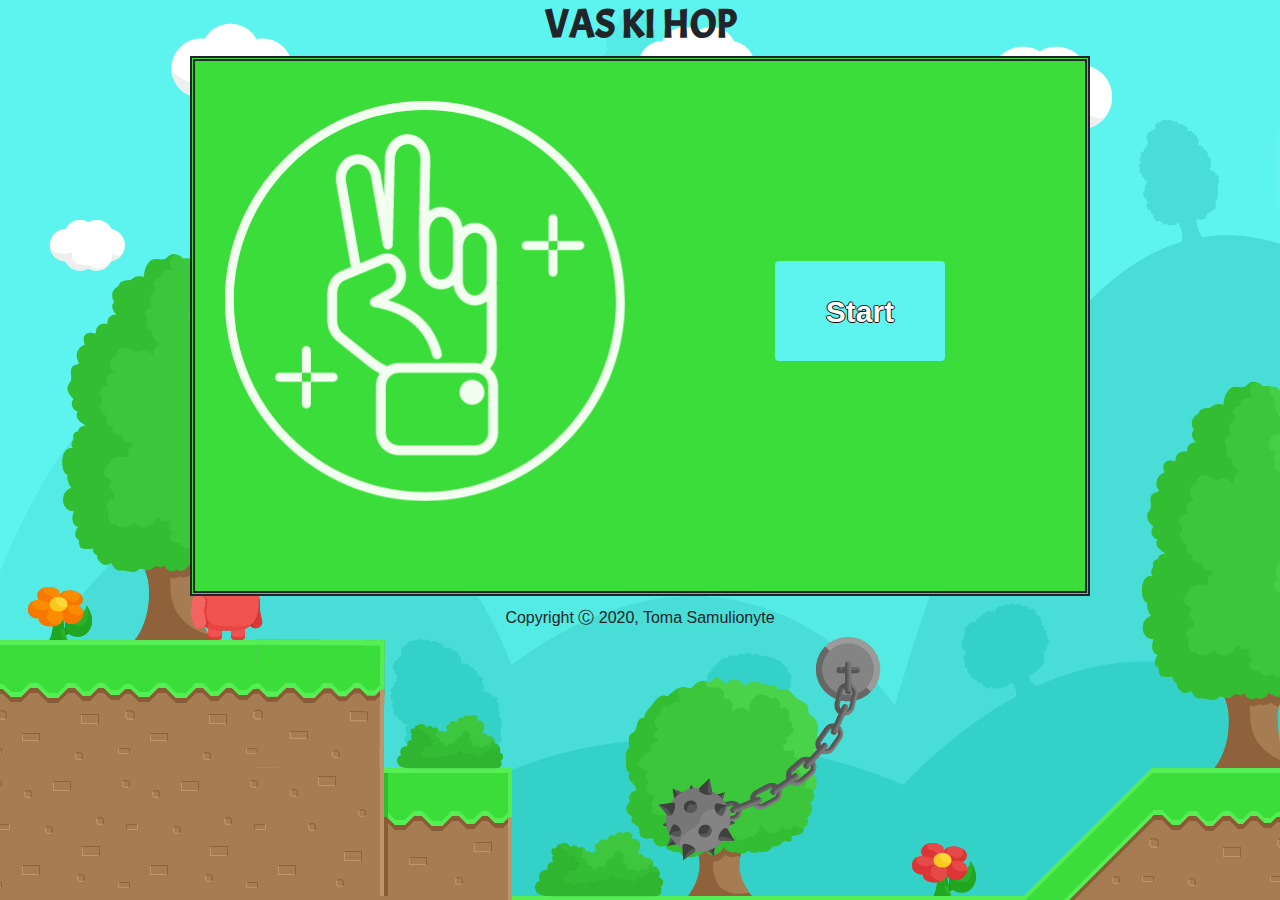
<file: index.html>
<!DOCTYPE html>
<html lang="en">

<head>
    <!-- Required meta tags -->
    <meta charset="utf-8">
    <meta name="viewport" content="width=device-width, initial-scale=1, shrink-to-fit=no">
    <link rel="stylesheet" href="CSS/normalize.css">
    <!-- Bootstrap CSS -->
    <link rel="stylesheet" href="https://stackpath.bootstrapcdn.com/bootstrap/4.3.1/css/bootstrap.min.css" integrity="sha384-ggOyR0iXCbMQv3Xipma34MD+dH/1fQ784/j6cY/iJTQUOhcWr7x9JvoRxT2MZw1T" crossorigin="anonymous">
    <link href="https://fonts.googleapis.com/css?family=Acme&display=swap" rel="stylesheet">
    <link rel="stylesheet" href="CSS/style.css">

    <title>Vas Ki Hop!</title>
</head>

<body>
    <header>
        <h1 class="logo text-uppercase">Vas Ki Hop</h1>
    </header>

    <main class="container">
        <!--  HomePage     -->
        <div class="show" id="homePage">
            <div class="content-container main-bg-color">

                <div class="flip-box item1">
                    <div class="flip-box-inner">
                        <div class="flip-box-front image-border">
                            <img src="IMG/finger.png" alt="Vaskihop">
                        </div>
                        <div class="flip-box-back">
                            <h2>Instruction</h2>
                            <p>How to play this game:</p>
                            <p>In this game player(You) plays vs. computer. <br>
                                If you want to play this game click "Start" button. <br>
                                In new window enter your name and click "Let's play" button. <br>
                                This game consists of 5 rounds and wins that (you or computer) who wins more rounds. <br>
                                In game window select one of button: well, paper or scissors. <br>
                            </p>
                            <ul>
                                <li>Well wins vs. scissors.</li>
                                <li>Paper wins vs. well.</li>
                                <li>Scissors wins. vs paper.</li>
                            </ul>
                        </div>
                    </div>
                </div>

                <div class="item2">
                    <button class="start-button" id="start">Start</button>
                </div>
            </div>
        </div>

        <!-- Enter player name     -->
        <div class="hide" id="inputPage">

            <div class="content-container main-bg-color">
                <div class="input-box">
                    <form id="form">
                        <label for="fname" class="display-4">What's your name?</label>
                        <br>
                        <input type="text" id="name" name="name" placeholder="Your name..">

                        <input type="button" value="Let's play" id="submit">
                    </form>
                </div>
            </div>
        </div>

        <!-- Game page   -->
        <div class="hide" id="gamePage">

            <div class="content-container main-bg-color">
                <div class="container-game">
                    <div class="first-element">
                        <figure>
                            <img src="IMG/finger.png" alt="Player" id="img-player" class="img-game">
                            <figcaption id="player"></figcaption>
                        </figure>
                    </div>
                    <div class="second-element hide" id="gameInfo">
                        <p class="h4 text-uppercase">Round: </p><span>
                            <p class="h4" id="round"></p>
                            <p class="h5">Winner of this round:</p>
                            <p class="h5" id="print-winner"></p>
                        </span>
                    </div>
                    <div class="third-element">
                        <figure>
                            <img src="IMG/finger.png" alt="Computer" id="img-computer" class="img-game">
                            <figcaption id="computer">Computer</figcaption>
                        </figure>
                    </div>
                </div>

                <section class="container-buttons show" id="gameButtons">
                    <button class="game-button" id="well" data-index="1">Well</button>
                    <button class="game-button" id="paper" data-index="2">Paper</button>
                    <button class="game-button" id="scissors" data-index="3">Scissors</button>
                </section>

                <section class="hide" id="resultButton">
                    <button class="result-button" id="result">Show me result</button>
                </section>

            </div>
        </div>

        <div class="hide" id="winnerPage">
            <div class="content-container main-bg-color">
                <div class="input-box">
                    <p class="display-4">And the winner is...</p>
                    <p class="display-4" id="winnerOfGame"></p>
                </div>
                <div class="container-buttons">
                    <button class="again-button" id="return">Play Again</button>
                </div>
            </div>
        </div>

    </main>

    <footer>
        <p class="text-center">Copyright &#9400; 2020, Toma Samulionyte</p>
    </footer>

    <!-- Optional JavaScript -->
    <script src="JS/script.js"></script>
    <!-- jQuery first, then Popper.js, then Bootstrap JS -->
    <script src="https://code.jquery.com/jquery-3.4.1.js" integrity="sha256-WpOohJOqMqqyKL9FccASB9O0KwACQJpFTUBLTYOVvVU=" crossorigin="anonymous"></script>
    <script src="https://cdnjs.cloudflare.com/ajax/libs/popper.js/1.14.7/umd/popper.min.js" integrity="sha384-UO2eT0CpHqdSJQ6hJty5KVphtPhzWj9WO1clHTMGa3JDZwrnQq4sF86dIHNDz0W1" crossorigin="anonymous"></script>
    <script src="https://stackpath.bootstrapcdn.com/bootstrap/4.3.1/js/bootstrap.min.js" integrity="sha384-JjSmVgyd0p3pXB1rRibZUAYoIIy6OrQ6VrjIEaFf/nJGzIxFDsf4x0xIM+B07jRM" crossorigin="anonymous"></script>
</body>

</html>
</file>
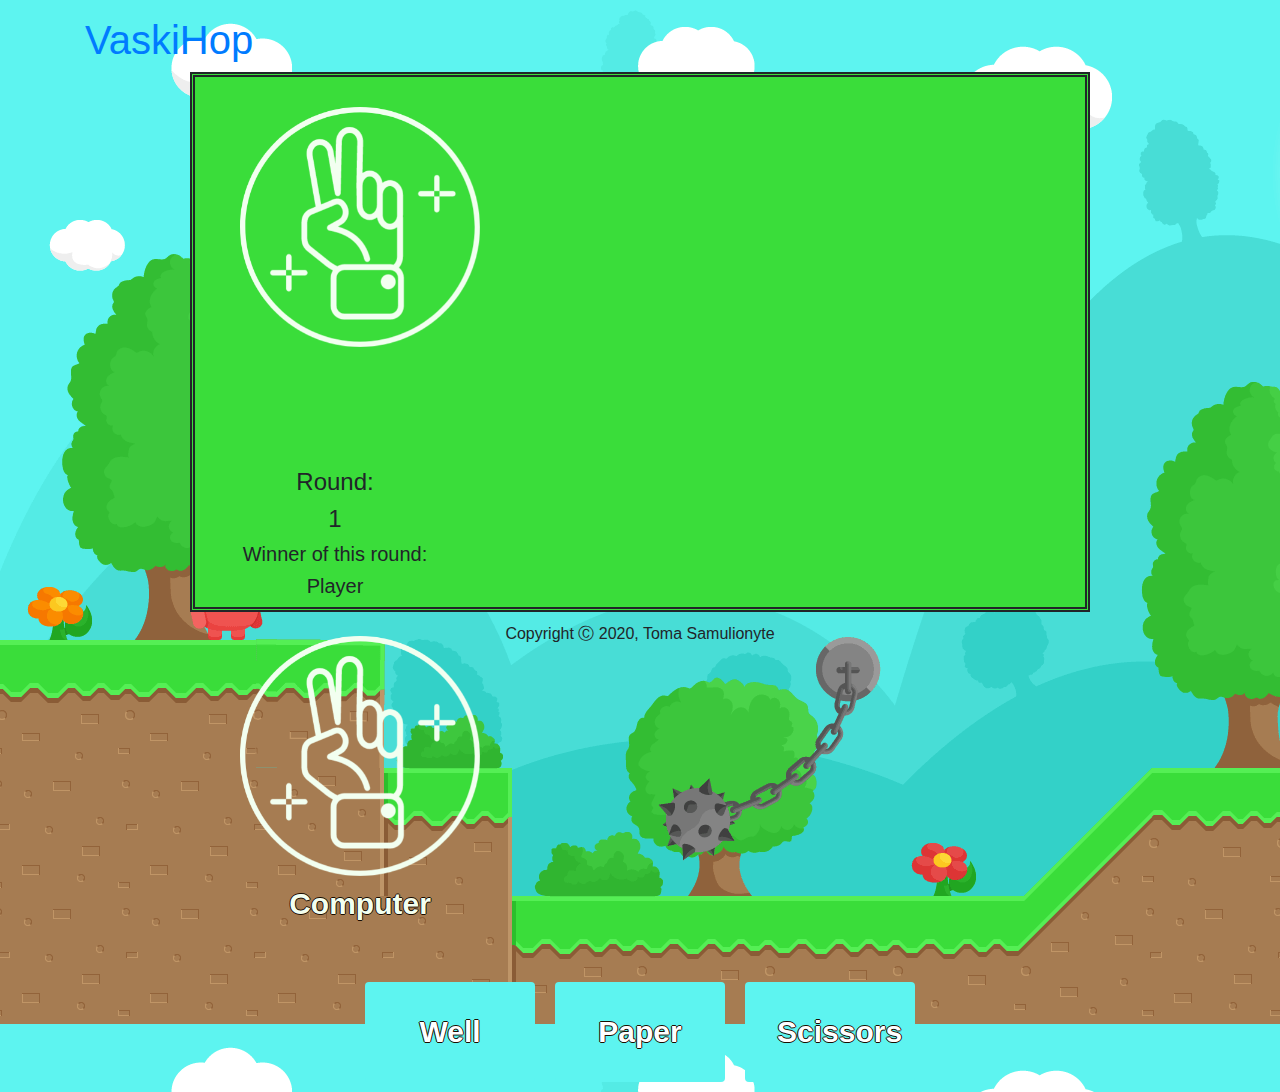
<file: PAGES/game.html>
<!doctype html>
<html lang="en">

<head>
    <!-- Required meta tags -->
    <meta charset="utf-8">
    <meta name="viewport" content="width=device-width, initial-scale=1, shrink-to-fit=no">
    <link rel="stylesheet" href="../CSS/normalize.css">
    <!-- Bootstrap CSS -->
    <link rel="stylesheet" href="https://stackpath.bootstrapcdn.com/bootstrap/4.3.1/css/bootstrap.min.css" integrity="sha384-ggOyR0iXCbMQv3Xipma34MD+dH/1fQ784/j6cY/iJTQUOhcWr7x9JvoRxT2MZw1T" crossorigin="anonymous">
    <link rel="stylesheet" href="../CSS/style.css">

    <title>Vas Ki Hop!</title>
</head>

<body>
    <header class="container">
        <h1 class="mt-3">
            <a href="../index.html">VaskiHop</a>
        </h1>
    </header>
    <main class="content-container main-bg-color">


        <div class="container">
            <div class="first-element">
                <figure>
                    <img src="../IMG/finger.png" alt="Player" id="img-player" class="img-game">
                    <figcaption id="player"></figcaption>
                </figure>
            </div>
            <div class="second-element">
                <p class="h4">Round: </p><span>
                    <p class="h4" id="round">1</p>
                    <p class="h5">Winner of this round:</p>
                    <p class="h5" id="print-winner">Player</p>
                </span>
            </div>
            <div class="third-element">
                <figure>
                    <img src="../IMG/finger.png" alt="Computer" id="img-computer" class="img-game">
                    <figcaption>Computer</figcaption>
                </figure>
            </div>
        </div>


        <section class="container-buttons">
            <button class="game-button" id="well">Well</button>
            <button class="game-button" id="paper">Paper</button>
            <button class="game-button" id="scissors">Scissors</button>
        </section>

    </main>

    <footer>
        <p class="text-center">Copyright &#9400; 2020, Toma Samulionyte</p>
    </footer>

    <!-- Optional JavaScript -->
    <!-- jQuery first, then Popper.js, then Bootstrap JS -->
    <script src="https://code.jquery.com/jquery-3.3.1.slim.min.js" integrity="sha384-q8i/X+965DzO0rT7abK41JStQIAqVgRVzpbzo5smXKp4YfRvH+8abtTE1Pi6jizo" crossorigin="anonymous"></script>
    <script src="https://cdnjs.cloudflare.com/ajax/libs/popper.js/1.14.7/umd/popper.min.js" integrity="sha384-UO2eT0CpHqdSJQ6hJty5KVphtPhzWj9WO1clHTMGa3JDZwrnQq4sF86dIHNDz0W1" crossorigin="anonymous"></script>
    <script src="https://stackpath.bootstrapcdn.com/bootstrap/4.3.1/js/bootstrap.min.js" integrity="sha384-JjSmVgyd0p3pXB1rRibZUAYoIIy6OrQ6VrjIEaFf/nJGzIxFDsf4x0xIM+B07jRM" crossorigin="anonymous"></script>
    <script src="../JS/script.js"></script>
</body></html>
</file>
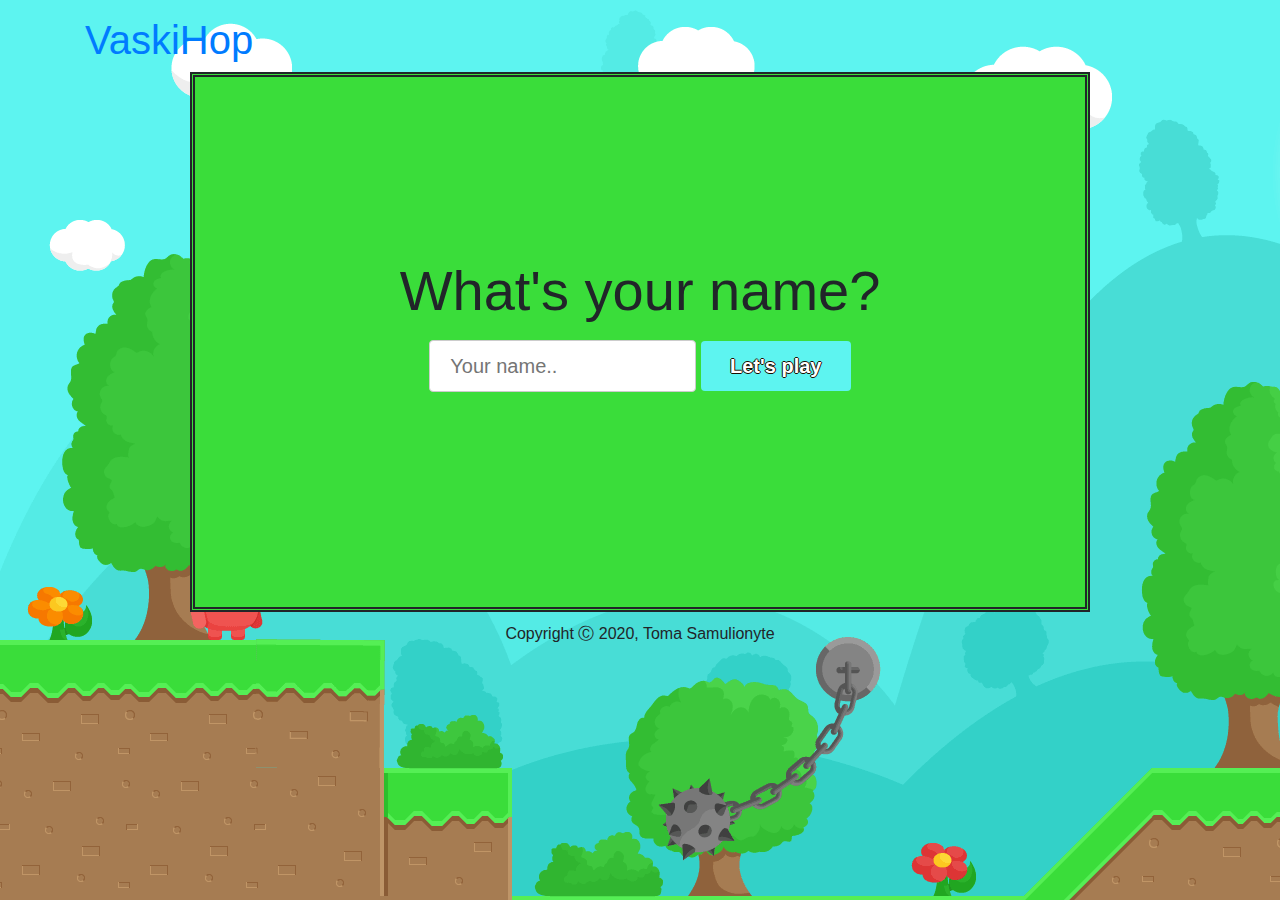
<file: PAGES/input.html>
<!doctype html>
<html lang="en">

<head>
    <!-- Required meta tags -->
    <meta charset="utf-8">
    <meta name="viewport" content="width=device-width, initial-scale=1, shrink-to-fit=no">
    <link rel="stylesheet" href="../CSS/normalize.css">
    <!-- Bootstrap CSS -->
    <link rel="stylesheet" href="https://stackpath.bootstrapcdn.com/bootstrap/4.3.1/css/bootstrap.min.css" integrity="sha384-ggOyR0iXCbMQv3Xipma34MD+dH/1fQ784/j6cY/iJTQUOhcWr7x9JvoRxT2MZw1T" crossorigin="anonymous">
    <link rel="stylesheet" href="../CSS/style.css">

    <title>Vas Ki Hop!</title>
</head>

<body>
    <header class="container">
        <h1 class="mt-3">
            <a href="../index.html">VaskiHop</a>
        </h1>
    </header>
    <main>
        <div class="content-container main-bg-color">
            <div class="input-box">
                <form id="form">
                    <label for="fname" class="display-4">What's your name?</label>
                    <br>
                    <input type="text" id="name" name="name" placeholder="Your name..">

                    <input type="button" value="Let's play" id="submit">
                </form>
            </div>
            <p id="test"></p>
        </div>
    </main>
    <footer>
        <p class="text-center">Copyright &#9400; 2020, Toma Samulionyte</p>
    </footer>

    <!-- Optional JavaScript -->

    <!-- jQuery first, then Popper.js, then Bootstrap JS -->
    <script src="https://code.jquery.com/jquery-3.3.1.slim.min.js" integrity="sha384-q8i/X+965DzO0rT7abK41JStQIAqVgRVzpbzo5smXKp4YfRvH+8abtTE1Pi6jizo" crossorigin="anonymous"></script>
    <script src="https://cdnjs.cloudflare.com/ajax/libs/popper.js/1.14.7/umd/popper.min.js" integrity="sha384-UO2eT0CpHqdSJQ6hJty5KVphtPhzWj9WO1clHTMGa3JDZwrnQq4sF86dIHNDz0W1" crossorigin="anonymous"></script>
    <script src="https://stackpath.bootstrapcdn.com/bootstrap/4.3.1/js/bootstrap.min.js" integrity="sha384-JjSmVgyd0p3pXB1rRibZUAYoIIy6OrQ6VrjIEaFf/nJGzIxFDsf4x0xIM+B07jRM" crossorigin="anonymous"></script>
    <script src="../JS/script.js"></script>
</body></html>
</file>
<file: CSS/style.css>
/*general rules*/
body {
    background-image: url(../IMG/backimage.png)
}

.hide {
    display: none;
}

.show {
    display: block;
}

.logo {
    font-family: 'Acme', sans-serif;
    font-weight: bold;
    text-align: center;
}

/* box background color */
.main-bg-color {
    background-color: rgb(58, 221, 58);
    height: 540px;
    border-style: double;
    border-width: 5px;
}

/*set box size*/
.content-container {
    width: 900px;
    margin: 0 auto;
}

/*HOME PAGE card and button*/
.item1 {
    float: left;
    padding-top: 40px;
    padding-left: 30px;
}

.item2 {
    float: right;
    padding-top: 200px;
    padding-right: 140px;
}

.image-border {
    border-radius: 20px;
}

/*FLIP IMG*/
/* The flip box container - set the width and height to whatever you want. We have added the border property to demonstrate that the flip itself goes out of the box on hover (remove perspective if you don't want the 3D effect */
.flip-box {
    background-color: transparent;
    width: 430px;
    height: 440px;
    perspective: 1000px;
    /* Remove this if you don't want the 3D effect */
    /*
    padding-top: 40px;
    padding-left: 30px; 
*/
}

/* This container is needed to position the front and back side */
.flip-box-inner {
    position: relative;
    width: 100%;
    height: 100%;
    text-align: center;
    transition: transform 0.8s;
    transform-style: preserve-3d;
}

/* Do an horizontal flip when you move the mouse over the flip box container */
.flip-box:hover .flip-box-inner {
    transform: rotateY(180deg);
}

/* Position the front and back side */
.flip-box-front,
.flip-box-back {
    position: absolute;
    width: 100%;
    height: 100%;
    backface-visibility: hidden;
}

/* Style the front side (fallback if image is missing) */
.flip-box-front {
    background-color: rgb(58, 221, 58);
    color: black;
}

/* Style the back side */
.flip-box-back {
/*    background-color: #fafafa;*/
    background-color: rgb(58, 221, 58);
    color: rgb(26, 13, 0);
    transform: rotateY(180deg);
}

/*BUTTON IN INDEX PAGE*/
.start-button {
    background-color: rgb(93, 244, 240);
    height: 100px;
    width: 170px;
    border: none;
    display: inline-block;
    text-align: center;
    color: #FFFFFF;
    font-weight: bold;
    text-shadow: -1px 0 rgb(26, 13, 0), 0 1px rgb(26, 13, 0), 1px 0 rgb(26, 13, 0), 0 -1px rgb(26, 13, 0); 
    font-size: 30px;
    padding: 15px 32px;
    border-radius: 4px;
}

.start-button:hover {
    background-color: rgb(51, 209, 200);
    text-decoration: none;
}

/*INPUT NAME PAGE*/
.input-box {
    padding-top: 180px;
    text-align: center;
    margin: 0 auto;
}

input[type=button]:hover {
    background-color: rgb(51, 209, 200);
}

input[type=text] {
    width: 30%;
    padding: 10px 20px;
    margin: 8px 0;
    font-size: 20px;
    display: inline-block;
    border: 1px solid #ccc;
    border-radius: 4px;
    box-sizing: border-box;
}

input[type=button] {
    width: 150px;
    background-color: rgb(93, 244, 240);
    color: #FFFFFF;
    font-weight: bold;
    font-size: 20px;
    text-shadow: -1px 0 rgb(26, 13, 0), 0 1px rgb(26, 13, 0), 1px 0 rgb(26, 13, 0), 0 -1px rgb(26, 13, 0); 
    padding: 10px 20px;
    margin: 8px 0;
    border: none;
    border-radius: 4px;
    cursor: pointer;
}

/*GAME PAGE*/

/*Button in Game page*/


/*Image in Game page*/
.container-game {
    display: flex;
    flex-direction: row;
    flex-wrap: nowrap;
    justify-content: space-around;
}

.first-element {
    width: 300px;
    height: auto;
    padding: 30px;
}

.second-element {
    width: 250px;
    height: auto;
    padding-top: 70px;
    text-align: center;
}

.third-element {
    width: 300px;
    height: auto;
    padding: 30px;
}

.img-game {
    width: 100%;
    border-radius: 4px;
}

figcaption {
    font-size: 30px;
    color: #f2fff0;
    padding-top: 5px;
    text-align: center;
    font-weight: bold;
    text-shadow: -1px 0 rgb(26, 13, 0), 0 1px rgb(26, 13, 0), 1px 0 rgb(26, 13, 0), 0 -1px rgb(26, 13, 0);
}

.winner {
    font-size: 30px;
    padding-top: 5px;
    text-align: center;
    font-weight: bold;
    color: rgb(255, 198, 128);
    text-shadow: -1px 0 rgb(255, 140, 0), 0 1px rgb(255, 140, 0), 1px 0 rgb(255, 140, 0), 0 -1px rgb(255, 140, 0);
}
.loser {
    font-size: 30px;
    color: #f2fff0;
    padding-top: 5px;
    text-align: center;
    font-weight: bold;
    text-shadow: -1px 0 rgb(26, 13, 0), 0 1px rgb(26, 13, 0), 1px 0 rgb(26, 13, 0), 0 -1px rgb(26, 13, 0);
}

section {
    margin: 0 auto;
}

.container-buttons {
    display: flex;
    flex-direction: row;
    flex-wrap: nowrap;
    justify-content: center;
}

.game-button {
    background-color: rgb(93, 244, 240);
    height: 100px;
    width: 170px;
    border: none;
    display: inline-block;
    text-align: center;
    color: #FFFFFF;
    font-weight: bold;
    text-shadow: -1px 0 rgb(26, 13, 0), 0 1px rgb(26, 13, 0), 1px 0 rgb(26, 13, 0), 0 -1px rgb(26, 13, 0);
    font-size: 30px;
    padding: 15px 32px;
    border-radius: 4px;
    margin: 10px;
}

.game-button:hover {
    background-color: rgb(51, 209, 200);
    border: none;
}

.result-button {
    background-color: rgb(93, 244, 240);
    height: 100px;
    width: 300px;
    border: none;
    display: inline-block;
    text-align: center;
    color: #FFFFFF;
    font-weight: bold;
    text-shadow: -1px 0 rgb(26, 13, 0), 0 1px rgb(26, 13, 0), 1px 0 rgb(26, 13, 0), 0 -1px rgb(26, 13, 0);
    font-size: 30px;
    padding: 15px 32px;
    border-radius: 4px;
    margin: 10px;
}

.again-button {
    background-color: rgb(93, 244, 240);
    height: 100px;
    width: 250px;
    border: none;
    display: inline-block;
    text-align: center;
    color: #FFFFFF;
    font-weight: bold;
    text-shadow: -1px 0 rgb(26, 13, 0), 0 1px rgb(26, 13, 0), 1px 0 rgb(26, 13, 0), 0 -1px rgb(26, 13, 0); 
    font-size: 30px;
    padding: 15px 32px;
    border-radius: 4px;
    margin: 10px;
}

footer {
    padding-top: 10px;
}
</file>
